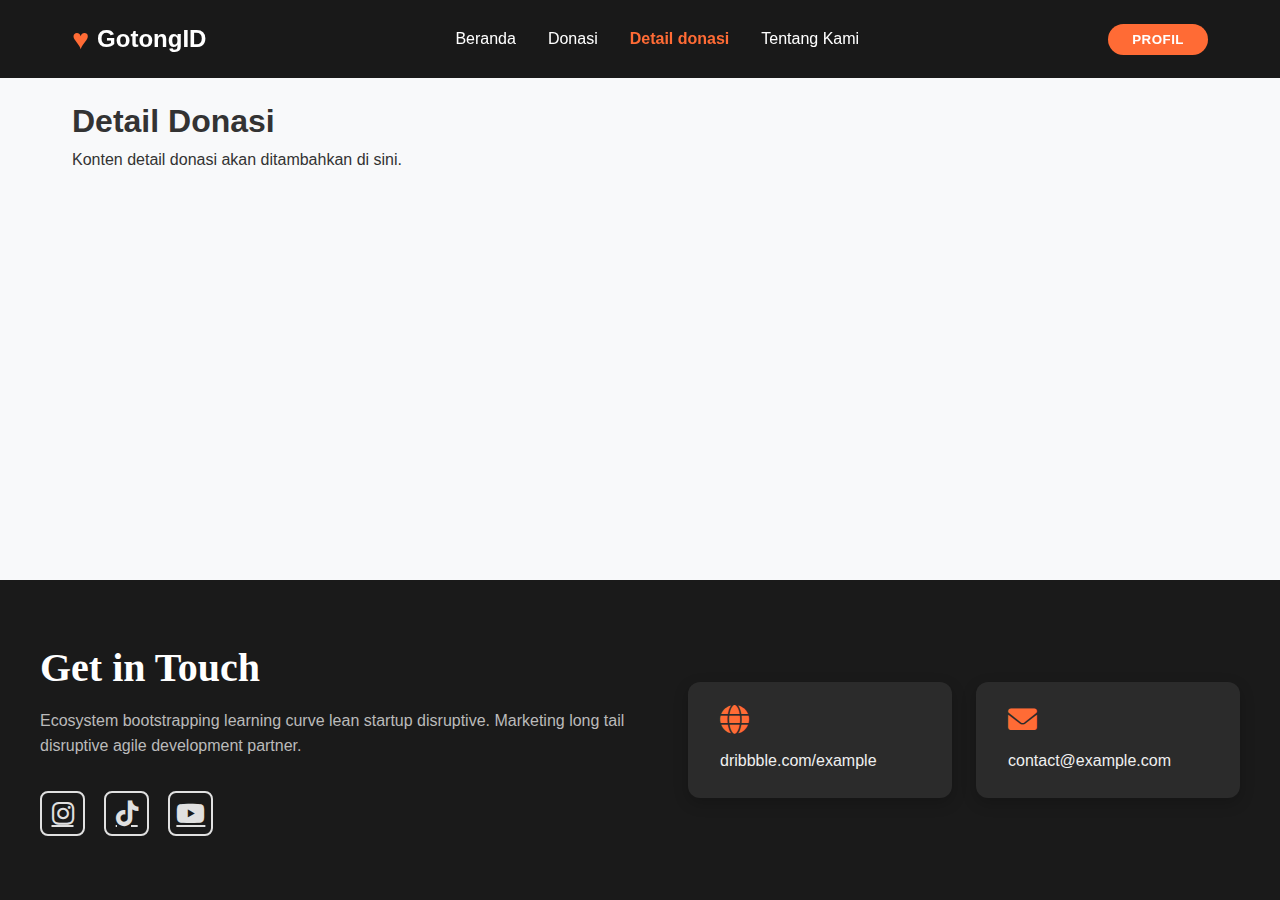
<file: detail-donasi.html>
<!DOCTYPE html>
<html lang="id">
<head>
    <meta charset="UTF-8">
    <meta name="viewport" content="width=device-width, initial-scale=1.0">
    <title>Detail Donasi - GotongID</title>
    <link rel="stylesheet" href="style.css">
    <link rel="stylesheet" href="https://cdnjs.cloudflare.com/ajax/libs/font-awesome/6.0.0/css/all.min.css">
</head>
<body>
    <nav class="navbar">
        <div class="nav-container">
            <div class="logo">GotongID</div>
            <ul class="nav-menu">
                <li><a href="./index.html">Beranda</a></li>
                <li><a href="./donasi.html">Donasi</a></li>
                <li><a href="./detail-donasi.html" class="active">Detail donasi</a></li>
                <li><a href="./tentang-kami.html">Tentang Kami</a></li>
            </ul>
            <button class="profile-btn">PROFIL</button>
        </div>
    </nav>

    <div class="page-wrapper"> 
        <section class="page-content">
            <div class="container">
                <h1>Detail Donasi</h1>
                <p>Konten detail donasi akan ditambahkan di sini.</p>
            </div>
        </section>
    </div> <footer class="get-in-touch-footer">
        <div class="footer-inner-container">
            <div class="footer-left-content">
                <h2>Get in Touch</h2>
                <p>Ecosystem bootstrapping learning curve lean startup disruptive. Marketing long tail disruptive agile development partner.</p>
                <div class="footer-social-icons">
                    <a href="https://www.instagram.com/yourprofile" target="_blank" aria-label="Instagram"><i class="fab fa-instagram"></i></a>
                    <a href="https://www.tiktok.com/@yourprofile" target="_blank" aria-label="TikTok"><i class="fab fa-tiktok"></i></a>
                    <a href="https://www.youtube.com/yourchannel" target="_blank" aria-label="YouTube"><i class="fab fa-youtube"></i></a>
                </div>
            </div>

            <div class="footer-right-cards">
                <div class="contact-card">
                    <i class="fas fa-globe"></i> <span>dribbble.com/example</span>
                </div>
                <div class="contact-card">
                    <i class="fas fa-envelope"></i> <span>contact@example.com</span>
                </div>
            </div>
        </div>
    </footer>
    </body>
</html>
</file>
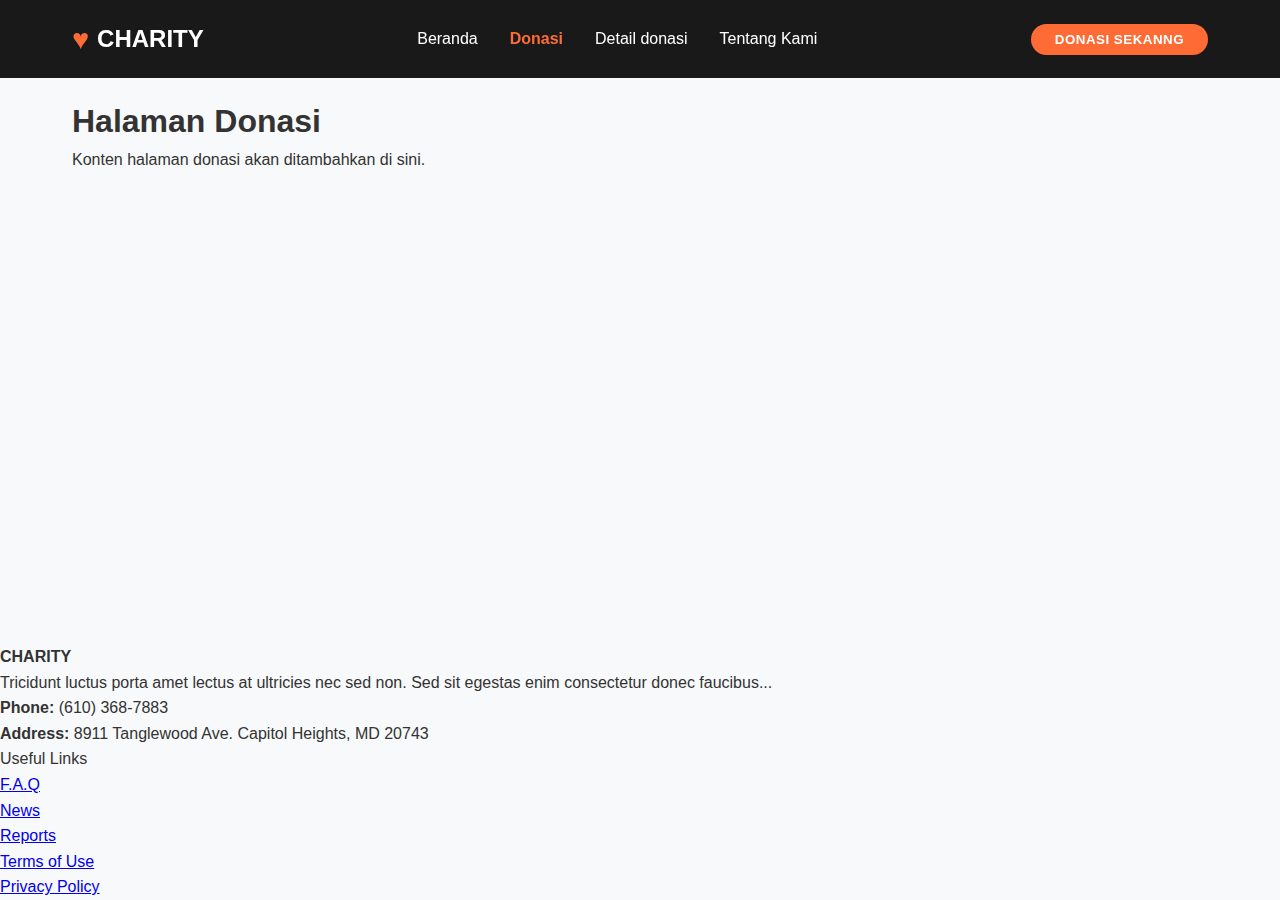
<file: donasi.html>
<!DOCTYPE html>
<html lang="id">
<head>
    <meta charset="UTF-8">
    <meta name="viewport" content="width=device-width, initial-scale=1.0">
    <title>Donasi - Charity</title>
    <link rel="stylesheet" href="style.css">
</head>
<body>
    <!-- Header Navigation -->
    <nav class="navbar">
        <div class="nav-container">
            <div class="logo">CHARITY</div>
            <ul class="nav-menu">
                <li><a href="./index.html">Beranda</a></li>
                <li><a href="./donasi.html" class="active">Donasi</a></li>
                <li><a href="./detail-donasi.html">Detail donasi</a></li>
                <li><a href="./tentang-kami.html">Tentang Kami</a></li>
            </ul>
            <button class="profile-btn">Donasi Sekanng</button>
        </div>
    </nav>

    <!-- Page Content -->
    <section class="page-content">
        <div class="container">
            <h1>Halaman Donasi</h1>
            <p>Konten halaman donasi akan ditambahkan di sini.</p>
        </div>
    </section>

    <footer class="footer">
      <div class="footer-content">
        <div class="footer-left">
          <p>
            <strong>CHARITY</strong><br>
            Tricidunt luctus porta amet lectus at ultricies nec sed non. Sed sit egestas enim consectetur donec faucibus...<br>
            <strong>Phone:</strong> (610) 368-7883<br>
            <strong>Address:</strong> 8911 Tanglewood Ave. Capitol Heights, MD 20743
          </p>
        </div>
        <div class="footer-icons">
          <a href="#" class="social-icon ig" title="Instagram"><i class="fab fa-instagram"></i></a>
          <a href="#" class="social-icon tiktok" title="TikTok"><i class="fab fa-tiktok"></i></a>
          <a href="#" class="social-icon yt" title="YouTube"><i class="fab fa-youtube"></i></a>
        </div>
        <div class="footer-links">
          <p>Useful Links</p>
          <ul>
            <li><a href="#">F.A.Q</a></li>
            <li><a href="#">News</a></li>
            <li><a href="#">Reports</a></li>
            <li><a href="#">Terms of Use</a></li>
            <li><a href="#">Privacy Policy</a></li>
          </ul>
        </div>
      </div>
    </footer>

</body>
</html>
</file>
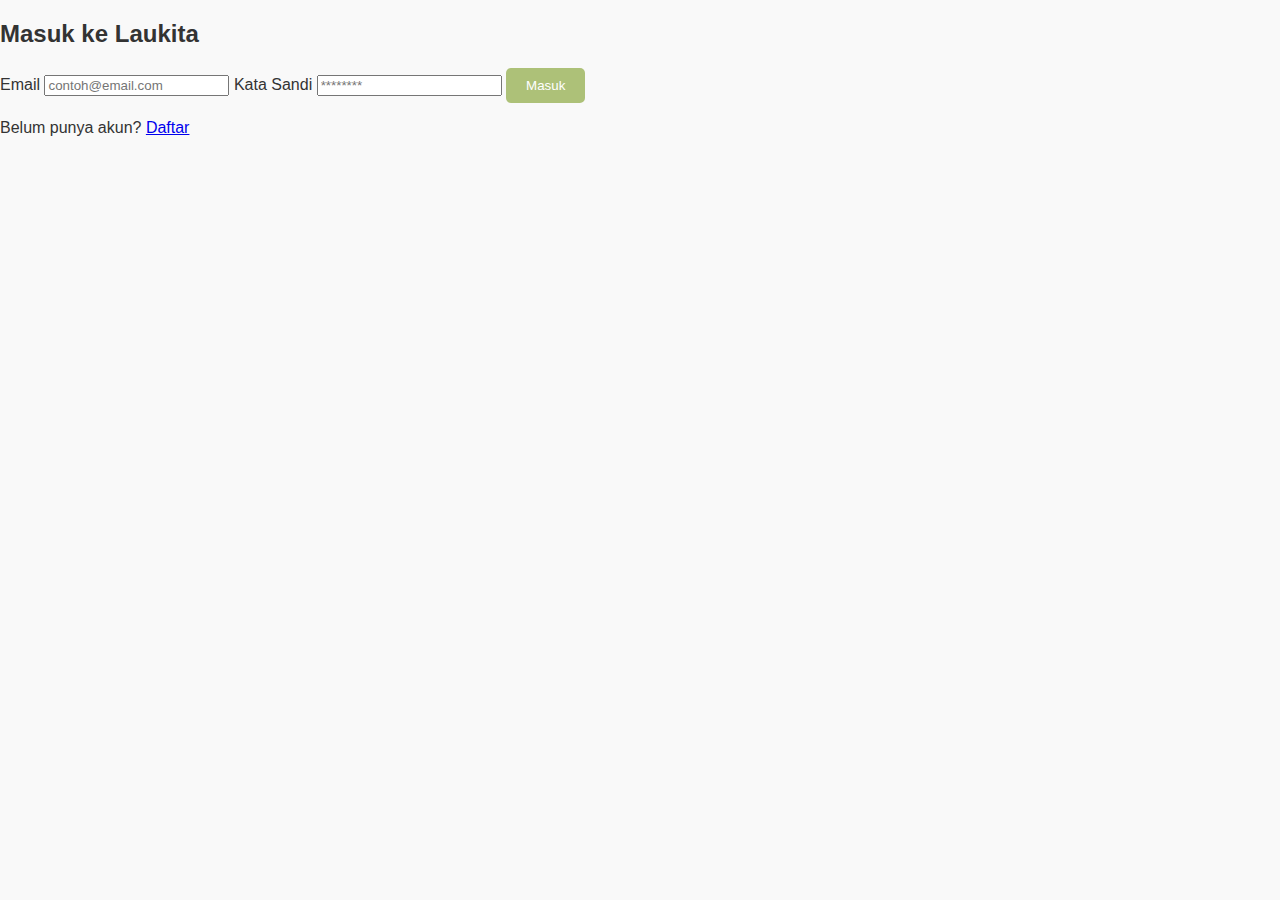
<file: login.html>
<!DOCTYPE html>
<html lang="id">
<head>
  <meta charset="UTF-8">
  <meta name="viewport" content="width=device-width, initial-scale=1.0">
  <title>Login - Laukita</title>
  <link rel="stylesheet" href="styles.css">
</head>
<body class="auth-page">
  <div class="auth-container">
    <h2 class="auth-title">Masuk ke Laukita</h2>
    <form class="auth-form">
      <label for="email">Email</label>
      <input type="email" id="email" name="email" placeholder="contoh@email.com" required>

      <label for="password">Kata Sandi</label>
      <input type="password" id="password" name="password" placeholder="********" required>

      <button type="submit" class="auth-btn">Masuk</button>
    </form>
    <p class="auth-footer">Belum punya akun? <a href="register.html">Daftar</a></p>
  </div>
</body>
</html>
</file>
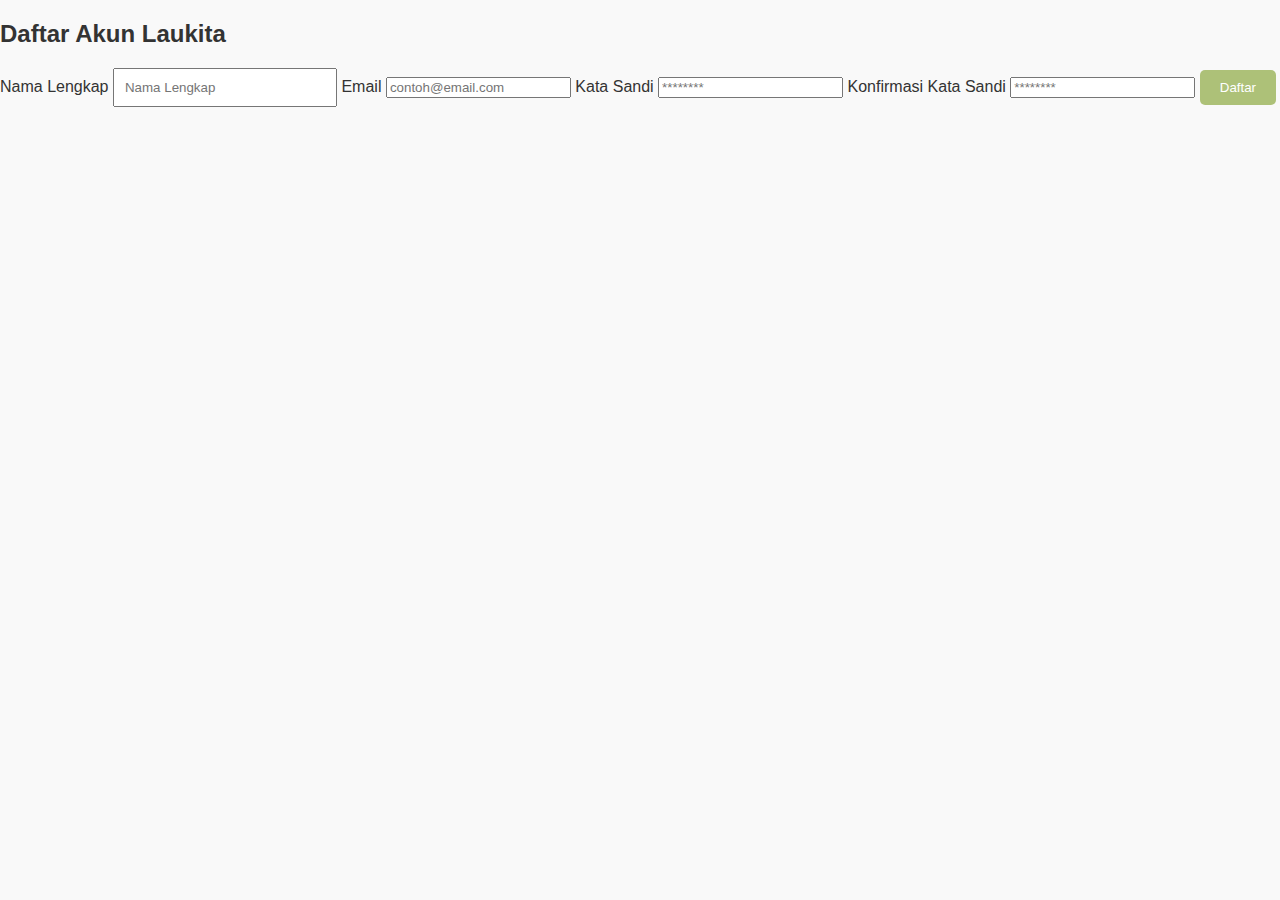
<file: register.html>
<!DOCTYPE html>
<html lang="id">
<head>
  <meta charset="UTF-8">
  <meta name="viewport" content="width=device-width, initial-scale=1.0">
  <title>Daftar - Laukita</title>
  <link rel="stylesheet" href="styles.css">
</head>
<body class="auth-page">
  <div class="auth-container">
    <h2 class="auth-title">Daftar Akun Laukita</h2>
    <form class="auth-form" id="registerForm">
      <label for="name">Nama Lengkap</label>
      <input type="text" id="name" name="name" placeholder="Nama Lengkap" required>

      <label for="email">Email</label>
      <input type="email" id="email" name="email" placeholder="contoh@email.com" required>

      <label for="password">Kata Sandi</label>
      <input type="password" id="password" name="password" placeholder="********" required>

      <label for="confirmPassword">Konfirmasi Kata Sandi</label>
      <input type="password" id="confirmPassword" name="confirmPassword" placeholder="********" required>

      <button type="submit" class="auth-btn">Daftar</button>
    </form>
  </div>

  <script>
    document.getElementById("registerForm").addEventListener("submit", function(e) {
      e.preventDefault();

      const name = document.getElementById("name").value;
      const email = document.getElementById("email").value;
      const password = document.getElementById("password").value;
      const confirmPassword = document.getElementById("confirmPassword").value;

      if (password !== confirmPassword) {
        alert("Kata sandi dan konfirmasi tidak cocok.");
        return;
      }

      const user = { name, email, password };
      localStorage.setItem("user", JSON.stringify(user));

      alert("Akun berhasil dibuat! Silakan login.");
      window.location.href = "login.html";
    });
  </script>
</body>
</html>
</file>
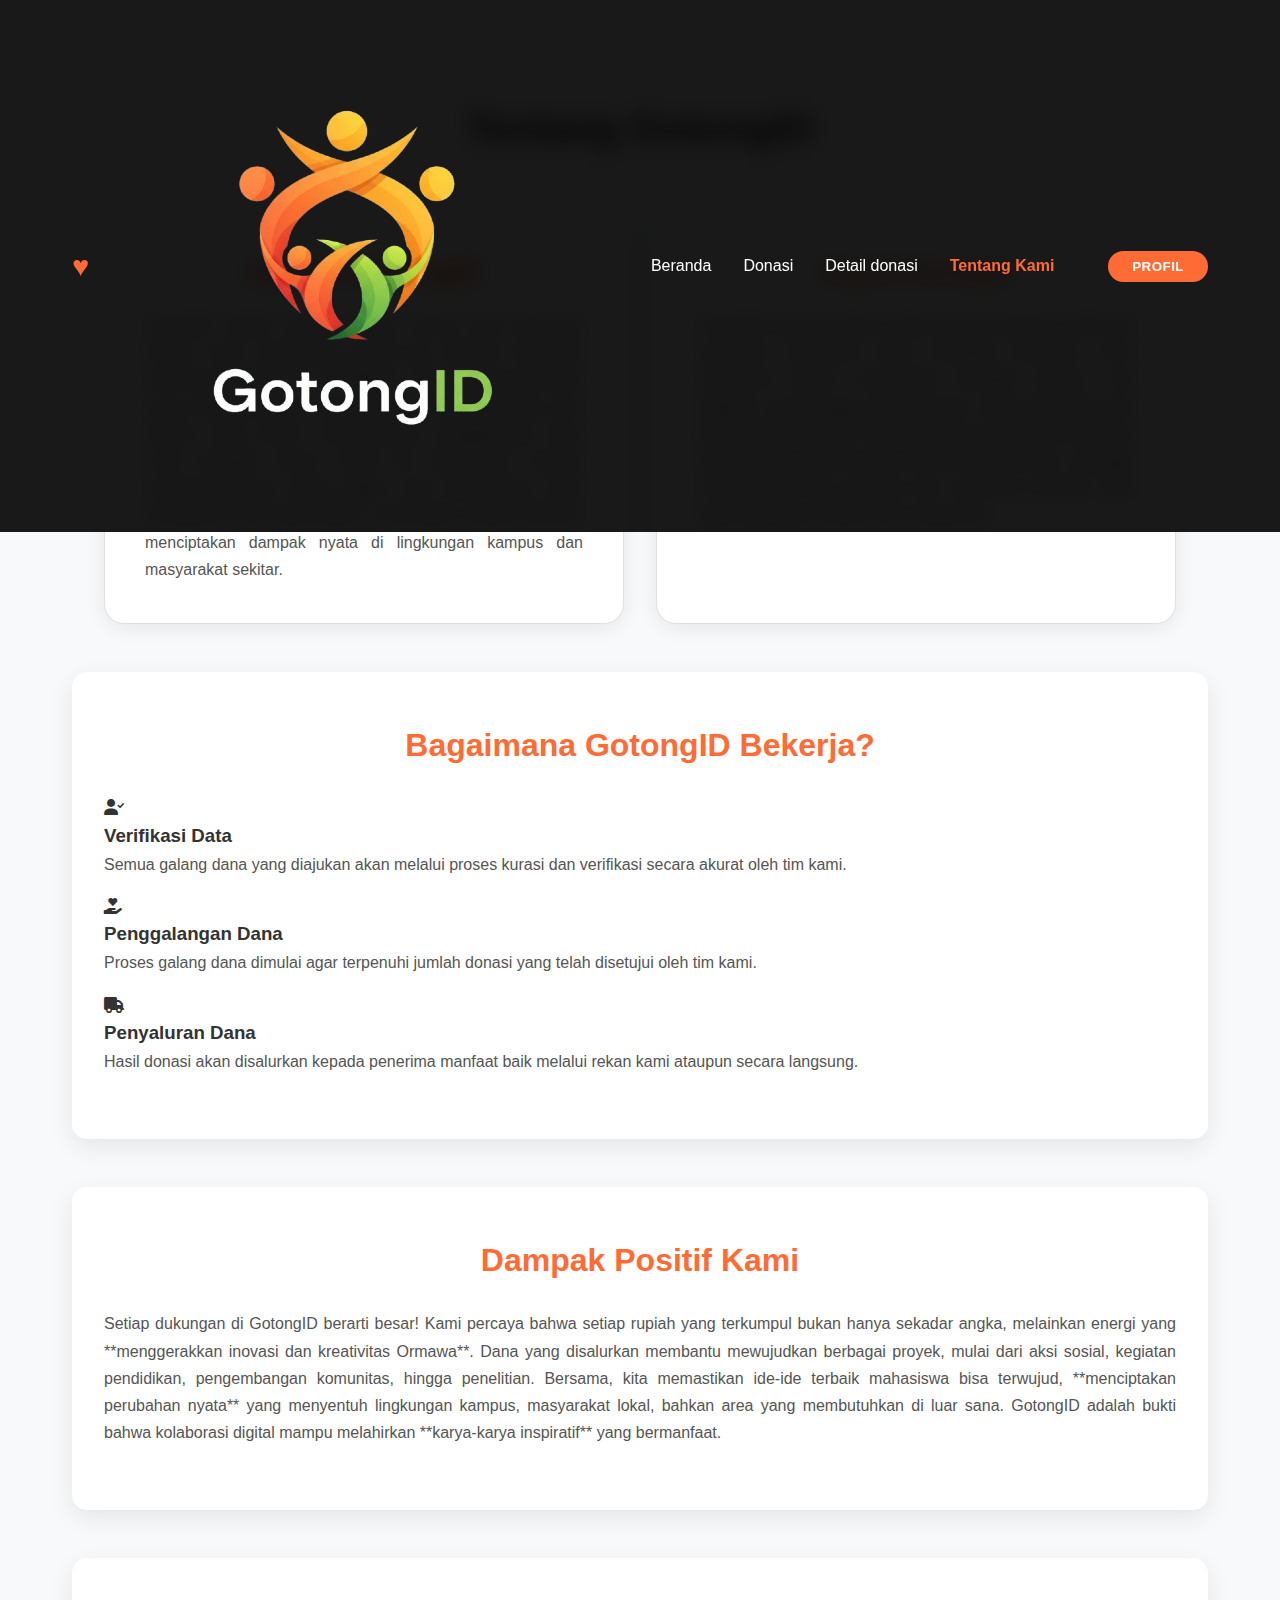
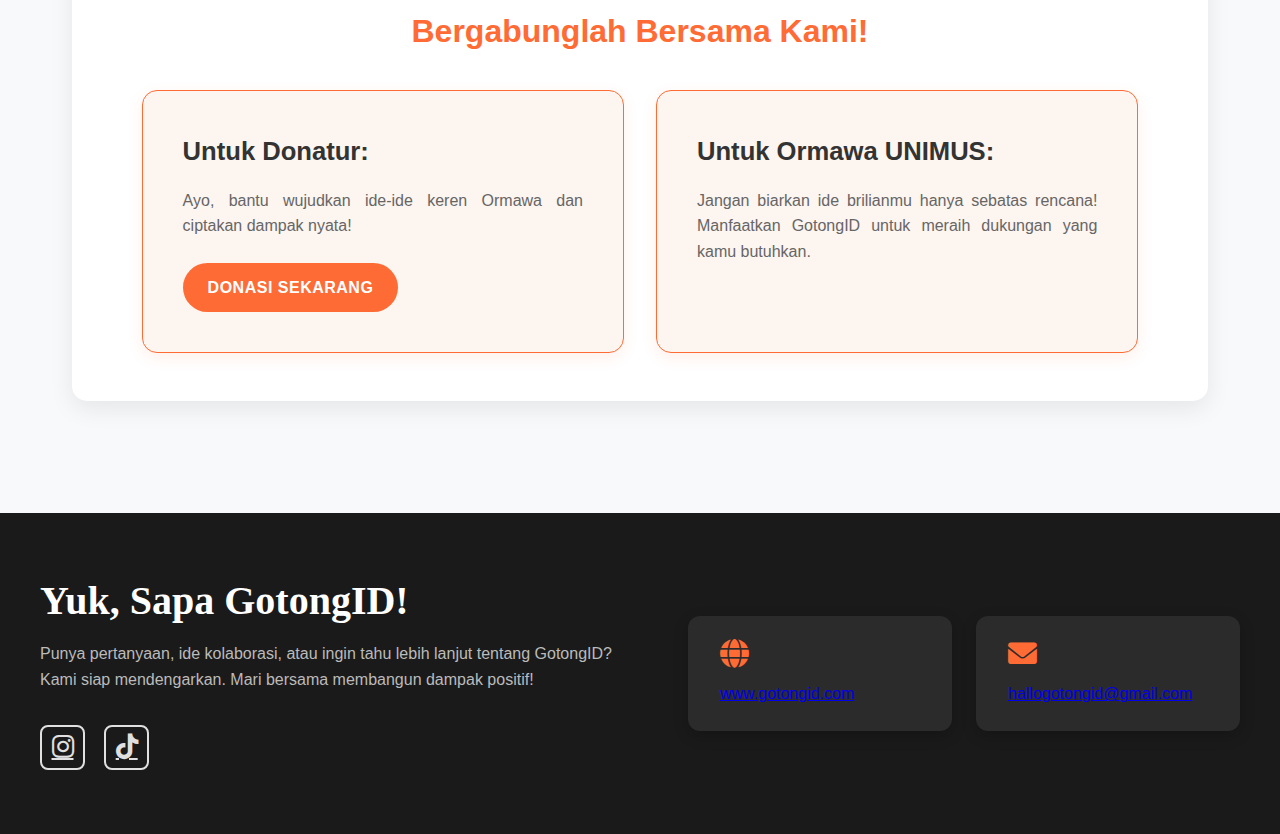
<file: tentang-kami.html>
<!DOCTYPE html>
<html lang="id">
<head>
    <meta charset="UTF-8">
    <meta name="viewport" content="width=device-width, initial-scale=1.0">
    <title>Tentang Kami - GotongID</title>
    <link rel="stylesheet" href="style.css">
    <link rel="stylesheet" href="https://cdnjs.cloudflare.com/ajax/libs/font-awesome/6.0.0/css/all.min.css">
</head>
<body>
    <nav class="navbar">
        <div class="nav-container">
            <div class="logo">
                <img src="gambar/Logo U.png" alt="GotongID Logo">
            </div>
            <ul class="nav-menu">
                <li><a href="./index.html">Beranda</a></li>
                <li><a href="./donasi.html">Donasi</a></li>
                <li><a href="./detail-donasi.html">Detail donasi</a></li>
                <li><a href="./tentang-kami.html" class="active">Tentang Kami</a></li>
            </ul>
            <button class="profile-btn">PROFIL</button>
        </div>
    </nav>

    <div class="page-wrapper">

        <section class="page-content">
            <div class="container">
                <h1 class="page-title">Tentang GotongID</h1>

                <div class="about-cards">
                    <div class="about-card light-card">
                        <h2>Apa itu GotongID</h2>
                        <p>GotongID adalah platform donasi daring yang dirancang khusus untuk mendukung inisiatif dan program organisasi mahasiswa (Ormawa) di UNIMUS.
                        Kami menjadi jembatan yang menghubungkan ide-ide brilian Ormawa dengan para donatur yang peduli, mempermudah penggalangan dana untuk beragam proyek kreatif dan berdampak.
                        Dengan semangat gotong royong digital, kami berkomitmen pada transparansi dan kepercayaan, memastikan setiap kontribusi menciptakan dampak nyata di lingkungan kampus dan masyarakat sekitar.</p>
                    </div>

                    <div class="about-card light-card">
                        <h2>Kami Percaya</h2>
                        <p>GotongID percaya bahwa setiap ide dan gerakan positif dari organisasi mahasiswa
                            layak mendapat dukungan. Kami memahami bahwa mewujudkan berbagai program, dari kegiatan
                            sosial hingga inovasi kreatif, sering terhambat oleh keterbatasan finansial.
                            Kami ada untuk memastikan tidak ada ide baik yang terhenti hanya karena kendala dana,
                            sehingga Ormawa bisa terus berkarya dan membawa dampak nyata bagi lingkungan kampus dan masyarakat.</p>
                    </div>
                </div>

                <div class="section-block">
    <h2>Bagaimana GotongID Bekerja?</h2>
    <div class="how-it-works-grid">

        <div class="how-it-works-item">
            <div class="how-it-works-icon">
                <i class="fas fa-user-check"></i> </div>
            <h3>Verifikasi Data</h3>
            <p>Semua galang dana yang diajukan akan melalui proses kurasi dan verifikasi secara akurat oleh tim kami.</p>
        </div>

        <div class="how-it-works-item">
            <div class="how-it-works-icon">
                <i class="fas fa-hand-holding-heart"></i> </div>
            <h3>Penggalangan Dana</h3>
            <p>Proses galang dana dimulai agar terpenuhi jumlah donasi yang telah disetujui oleh tim kami.</p>
        </div>

        <div class="how-it-works-item">
            <div class="how-it-works-icon">
                <i class="fas fa-truck"></i> </div>
            <h3>Penyaluran Dana</h3>
            <p>Hasil donasi akan disalurkan kepada penerima manfaat baik melalui rekan kami ataupun secara langsung.</p>
        </div>

    </div>
</div>

                <div class="section-block">
                    <h2>Dampak Positif Kami</h2>
                    <p>Setiap dukungan di GotongID berarti besar! Kami percaya bahwa setiap rupiah yang terkumpul bukan hanya sekadar angka, melainkan energi yang **menggerakkan inovasi dan kreativitas Ormawa**. Dana yang disalurkan membantu mewujudkan berbagai proyek, mulai dari aksi sosial, kegiatan pendidikan, pengembangan komunitas, hingga penelitian. Bersama, kita memastikan ide-ide terbaik mahasiswa bisa terwujud, **menciptakan perubahan nyata** yang menyentuh lingkungan kampus, masyarakat lokal, bahkan area yang membutuhkan di luar sana. GotongID adalah bukti bahwa kolaborasi digital mampu melahirkan **karya-karya inspiratif** yang bermanfaat.</p>
                </div>

                <div class="section-block cta-section">
                    <h2>Bergabunglah Bersama Kami!</h2>
                    <div class="cta-buttons">
                        <div class="cta-item">
                            <h3>Untuk Donatur:</h3>
                            <p>Ayo, bantu wujudkan ide-ide keren Ormawa dan ciptakan dampak nyata!</p>
                            <a href="./donasi.html" class="btn primary-btn">Donasi Sekarang</a>
                        </div>
                        <div class="cta-item">
                            <h3>Untuk Ormawa UNIMUS:</h3>
                            <p>Jangan biarkan ide brilianmu hanya sebatas rencana! Manfaatkan GotongID untuk meraih dukungan yang kamu butuhkan.</p>
                        </div>
                    </div>
                </div>

            </div>
        </section>

    </div>
    <footer class="get-in-touch-footer">
  <div class="footer-inner-container">
    <div class="footer-left-content">
      <h2>Yuk, Sapa GotongID!</h2>
      <p>Punya pertanyaan, ide kolaborasi, atau ingin tahu lebih lanjut tentang GotongID? 
        Kami siap mendengarkan. Mari bersama membangun dampak positif!</p>
      <div class="footer-social-icons">
        <a href="https://www.instagram.com/gotongid?igsh=ODZxeWR4cmJjdmw=" target="_blank" aria-label="Instagram">
          <i class="fab fa-instagram"></i>
        </a>
        <a href="https://www.tiktok.com/@gotongid?_t=ZS-8yFsumEsHm1&_r=1" target="_blank" aria-label="TikTok">
          <i class="fab fa-tiktok"></i>
        </a>
      </div>
    </div>

    <div class="footer-right-cards">
      <div class="contact-card">
        <i class="fas fa-globe"></i>
        <span>
          <a href="https://www.gotongid.com" target="_blank" class="footer-link">
            www.gotongid.com
          </a>
        </span>
      </div>
      <div class="contact-card">
        <i class="fas fa-envelope"></i>
        <span>
          <a href="mailto:hallogotongid@gmail.com" class="footer-link">
            hallogotongid@gmail.com
          </a>
        </span>
      </div>
    </div>
  </div>
</footer>

</body>
</html>
</file>
<file: style.css>
/*
 * ===========================================================================
 * GOTO NGID - STYLESHEET UTAMA
 * Versi: 1.0
 * Deskripsi: Mengandung seluruh styling untuk website GotongID.
 * ===========================================================================
 */

/* ===========================================
   1. RESET DAN BASE STYLES
   - Mengatur ulang properti CSS default browser untuk konsistensi.
   - Mendefinisikan gaya dasar (font, warna teks, background) untuk seluruh halaman.
   =========================================== */
* {
    margin: 0;
    padding: 0;
    box-sizing: border-box;
}

html, body {
    height: 100%;
}

body {
    font-family: 'Segoe UI', sans-serif;
    line-height: 1.6;
    color: #333;
    background-color: #f8f9fa;
    margin: 0;
    padding: 0;
    display: flex;
    flex-direction: column;
    min-height: 100vh;
}

/* Page wrapper - Digunakan untuk membungkus konten utama agar footer tetap di bawah */
.page-wrapper {
    flex: 1;
    display: flex;
    flex-direction: column;
}

/* ===========================================
   2. NAVBAR - Navigasi Header Atas
   - Styling untuk bilah navigasi utama di bagian paling atas halaman.
   =========================================== */
.navbar {
    background: rgba(0, 0, 0, 0.9);
    padding: 1rem 0;
    position: fixed;
    width: 100%;
    top: 0;
    z-index: 1000;
    backdrop-filter: blur(10px);
}

.nav-container {
    max-width: 1200px;
    margin: 0 auto;
    display: flex;
    justify-content: space-between;
    align-items: center;
    padding: 0 2rem;
}

.logo {
    color: white;
    font-size: 1.5rem;
    font-weight: bold;
    display: flex;
    align-items: center;
}

.logo::before {
    content: "♥";
    margin-right: 0.5rem;
    color: #ff6b35;
    font-size: 1.8rem;
}

.nav-menu {
    display: flex;
    list-style: none;
    gap: 2rem;
}

.nav-menu a {
    color: white;
    text-decoration: none;
    transition: color 0.3s;
    font-weight: 500;
}

.nav-menu a:hover,
.nav-menu a.active {
    color: #ff6b35;
}

.nav-menu a.active {
    font-weight: bold;
}

.profile-btn {
    background: #ff6b35;
    color: white;
    padding: 0.5rem 1.5rem;
    border: none;
    border-radius: 25px;
    cursor: pointer;
    font-weight: bold;
    transition: all 0.3s;
    text-transform: uppercase;
    letter-spacing: 0.5px;
}

.profile-btn:hover {
    background: #e55a2b;
    transform: translateY(-2px);
    box-shadow: 0 5px 15px rgba(255, 107, 53, 0.4);
}

/* ===========================================
   3. HERO SECTION - Bagian Pembuka Halaman Beranda
   - Styling untuk area hero/banner utama di halaman beranda.
   =========================================== */
.hero {
    background: linear-gradient(rgba(0,0,0,0.5), rgba(0,0,0,0.5)), url('Gambar/Backround.png');
    background-size: cover;
    background-position: center;
    height: 100vh;
    display: flex;
    align-items: center;
    color: white;
    padding-top: 80px;
    position: relative;
    overflow: hidden;
}

.hero-wrapper {
    padding: 0 2rem;
}

.hero h1 {
    font-size: 4rem;
    font-weight: bold;
    margin-bottom: 1.5rem;
    line-height: 1.2;
    text-shadow: 2px 2px 4px rgba(0,0,0,0.5);
}

.hero p {
    font-size: 1.2rem;
    max-width: 600px;
    margin-bottom: 2rem;
    opacity: 0.9;
    line-height: 1.8;
    text-shadow: 1px 1px 2px rgba(0,0,0,0.5);
}

.logo-section {
    display: flex;
    gap: 2rem;
    margin-top: 3rem;
    flex-wrap: wrap;
}

.logo-item:hover {
    background: rgba(255, 255, 255, 0.2);
    transform: translateY(-3px);
}

/* ===========================================
   4. MAIN CONTENT - Konten Utama Halaman (Umum)
   - Gaya umum untuk bagian konten utama di luar hero section.
   =========================================== */
.main-content {
    padding: 5rem 0;
    background: #ffffff;
}

.content-container {
    max-width: 1200px;
    margin: 0 auto;
    padding: 0 2rem;
    display: grid;
    grid-template-columns: 1fr 1fr;
    gap: 4rem;
    align-items: center;
}

/* ===========================================
   5. ABOUT PAGE STYLES - Halaman "Tentang Kami"
   - Styling khusus untuk elemen-elemen di halaman "Tentang Kami".
   =========================================== */

/* Konten Utama Halaman "Tentang Kami" */
.page-content {
    padding: 6rem 0 4rem;
    background: #f8f9fa;
    flex: 1;
}

.page-content .container {
    max-width: 1200px;
    margin: 0 auto;
    padding: 0 2rem;
}

/* Judul Utama Halaman */
.page-title {
    text-align: center;
    font-size: 2.5rem;
    font-weight: bold;
    color: #333;
    margin-bottom: 3rem;
}

/* Container untuk Kartu "Apa itu GotongID" & "Kami Percaya" (2 Kolom) */
.about-cards {
    display: grid;
    grid-template-columns: repeat(auto-fit, minmax(300px, 1fr));
    gap: 2rem;
    max-width: 1200px;
    margin: 0 auto 3rem;
    padding: 0 2rem;
}

/* Styling untuk Setiap Kartu "Tentang Kami" */
.about-card {
    padding: 2.5rem;
    border-radius: 20px;
    box-shadow: 0 4px 20px rgba(0, 0, 0, 0.08);
    transition: transform 0.3s ease, box-shadow 0.3s ease;
    background: #ffffff;
    border: 1px solid #e0e0e0;
}

.about-card:hover {
    transform: translateY(-8px);
    box-shadow: 0 10px 35px rgba(0, 0, 0, 0.12);
}

.about-card h2 {
    font-size: 1.8rem;
    font-weight: bold;
    margin-bottom: 1rem;
    text-align: center;
    color: #ff6b35;
}

.about-card p {
    font-size: 1rem;
    line-height: 1.7;
    text-align: justify;
    color: #555;
    margin: 0;
}

/* Blok Konten Umum (untuk Visi & Misi, Bagaimana Kami Bekerja, Dampak Positif) */
.section-block {
    background-color: #ffffff;
    border-radius: 15px;
    padding: 3rem;
    box-shadow: 0 8px 25px rgba(0, 0, 0, 0.08);
    margin: 0 auto 3rem;
    max-width: 1200px;
    padding-left: 2rem;
    padding-right: 2rem;
}

.section-block h2 {
    color: #ff6b35;
    font-size: 2rem;
    font-weight: bold;
    margin-top: 0;
    margin-bottom: 1.5rem;
    text-align: center;
}

.section-block p {
    color: #555;
    line-height: 1.7;
    text-align: justify;
    margin-bottom: 1rem;
}

/* Styling untuk list di "Bagaimana GotongID Bekerja?" (Jika nanti diubah ke list) */
.section-block ol {
    list-style: none;
    padding: 0;
    margin: 0;
    counter-reset: my-awesome-counter;
}

.section-block ol li {
    background-color: #fdf5f0;
    padding: 15px 20px;
    border-radius: 10px;
    margin-bottom: 15px;
    display: flex;
    align-items: flex-start;
    gap: 15px;
    color: #444;
    position: relative;
    padding-left: 50px;
    box-shadow: 0 2px 8px rgba(0,0,0,0.05);
}

.section-block ol li::before {
    content: counter(my-awesome-counter);
    counter-increment: my-awesome-counter;
    font-weight: bold;
    color: white;
    background-color: #ff6b35;
    width: 30px;
    height: 30px;
    border-radius: 50%;
    display: flex;
    align-items: center;
    justify-content: center;
    font-size: 1.1em;
    flex-shrink: 0;
    position: absolute;
    left: 15px;
    top: 50%;
    transform: translateY(-50%);
}

/* Bagian Call to Action (CTA) - "Bergabunglah Bersama Kami!" */
.cta-section {
    text-align: center;
    background-color: #ffffff;
    border-radius: 15px;
    padding: 3rem;
    box-shadow: 0 8px 25px rgba(0, 0, 0, 0.08);
    margin: 0 auto 3rem;
    max-width: 1200px;
    padding-left: 2rem;
    padding-right: 2rem;
}

.cta-section h2 {
    font-size: 2rem;
    color: #ff6b35;
    margin-bottom: 2rem;
    text-align: center;
}

.cta-buttons {
    display: flex;
    flex-wrap: wrap;
    justify-content: center;
    gap: 2rem;
}

.cta-item {
    flex: 1;
    min-width: 280px;
    max-width: 45%;
    background-color: #fdf5f0;
    border: 1px solid #ff6b35;
    border-radius: 15px;
    padding: 2.5rem;
    box-shadow: 0 5px 15px rgba(255, 107, 53, 0.1);
    transition: transform 0.3s ease, box-shadow 0.3s ease;
    text-align: left;
}

.cta-item:hover {
    transform: translateY(-8px);
    box-shadow: 0 12px 25px rgba(255, 107, 53, 0.2);
}

.cta-item h3 {
    color: #333;
    font-size: 1.6rem;
    margin-top: 0;
    margin-bottom: 1rem;
}

.cta-item p {
    color: #666;
    margin-bottom: 1.5rem;
    line-height: 1.6;
}

/* Tombol Umum (misal untuk "Donasi Sekarang") */
.btn {
    display: inline-block;
    padding: 12px 25px;
    border-radius: 25px;
    text-decoration: none;
    font-weight: 600;
    transition: background-color 0.3s, transform 0.2s, box-shadow 0.3s;
    cursor: pointer;
    border: none;
    text-transform: uppercase;
    letter-spacing: 0.5px;
}

.primary-btn {
    background-color: #ff6b35;
    color: white;
}

.primary-btn:hover {
    background-color: #e65c2f;
    transform: translateY(-2px);
    box-shadow: 0 5px 15px rgba(255, 107, 53, 0.4);
}

/* ===========================================
   6. HERO IMAGE (General Purpose - Elemen Gambar Besar selain Hero Utama)
   - Styling untuk elemen gambar besar yang dapat digunakan di berbagai halaman,
     misalnya sebagai banner di halaman 'Tentang Kami'.
   - REVISI: Menghapus garis putus-putus.
   =========================================== */
.hero-image {
    height: 380px;
    border-radius: 15px;
    display: flex;
    align-items: center;
    justify-content: center;
    color: white;
    font-size: 1.8rem;
    text-align: center;
    box-shadow: 0 15px 30px rgba(255, 107, 53, 0.2);
    position: relative;
    overflow: hidden;
    transition: transform 0.4s ease, box-shadow 0.4s ease;
    background: linear-gradient(135deg, #FF6B35, #FF9933); /* Warna placeholder */
    margin-bottom: 3rem;
}

.hero-image:hover {
    transform: translateY(-10px);
    box-shadow: 0 25px 50px rgba(255, 107, 53, 0.4);
}

.hero-image::before {
    /* MENGHAPUS GARIS PUTUS-PUTUS DENGAN MENGHAPUS PROPERTI BORDER */
    content: '';
    position: absolute;
    top: 0; /* Ubah ke 0 agar tidak ada padding dari border */
    left: 0; /* Ubah ke 0 */
    right: 0; /* Ubah ke 0 */
    bottom: 0; /* Ubah ke 0 */
    /* border: 2px dashed rgba(255, 255, 255, 0.6); <= BARIS INI DIHAPUS/DIKOMENTARI */
    border-radius: 15px; /* Tetap pertahankan border-radius dari parent */
    pointer-events: none;
}

/* ===========================================
   7. SIMPLE NEWS SECTION (Bagian Berita Sederhana)
   - Styling untuk bagian yang menampilkan berita atau artikel singkat.
   =========================================== */
.news-section {
    padding: 60px 20px;
    background: #f8f9fa;
}

.section-header {
    display: flex;
    justify-content: space-between;
    align-items: center;
    flex-wrap: wrap;
    max-width: 1200px;
    margin: 0 auto 40px;
    padding: 0 2rem;
}

.section-header h2 {
    font-size: 2.5rem;
    font-weight: bold;
    color: #333;
    margin: 0;
}

.more-news {
    padding: 12px 24px;
    border: 2px solid #ff6b35;
    background: transparent;
    color: #ff6b35;
    cursor: pointer;
    font-weight: bold;
    border-radius: 25px;
    transition: all 0.3s ease;
    text-transform: uppercase;
    letter-spacing: 0.5px;
}

.more-news:hover {
    background: #ff6b35;
    color: white;
    transform: translateY(-2px);
    box-shadow: 0 5px 15px rgba(255, 107, 53, 0.3);
}

.news-cards {
    display: grid;
    grid-template-columns: repeat(auto-fit, minmax(320px, 1fr));
    gap: 30px;
    max-width: 1200px;
    margin: 0 auto;
    padding: 0 2rem;
}

.card {
    background: white;
    border-radius: 15px;
    overflow: hidden;
    box-shadow: 0 8px 25px rgba(0, 0, 0, 0.1);
    transition: all 0.3s ease;
    border: 1px solid rgba(0, 0, 0, 0.05);
}

.card:hover {
    transform: translateY(-5px);
    box-shadow: 0 15px 40px rgba(0, 0, 0, 0.15);
}

.card .image-placeholder { /* Ini adalah placeholder untuk gambar di dalam kartu berita */
    width: 100%;
    height: 250px;
    overflow: hidden;
    position: relative;
    background: #f0f0f0;
}

.news-image {
    width: 100%;
    height: 100%;
    object-fit: cover;
    transition: transform 0.3s ease;
}

.card:hover .news-image {
    transform: scale(1.05);
}

.card-content {
    padding: 20px;
    text-align: left;
}

.card-content h3 {
    font-size: 1.4rem;
    font-weight: bold;
    color: #333;
    margin: 0 0 12px 0;
    line-height: 1.3;
}

.card-content p {
    font-size: 0.95rem;
    color: #666;
    line-height: 1.6;
    margin: 0;
    text-align: justify;
    display: -webkit-box;
    -webkit-line-clamp: 3;
    -webkit-box-orient: vertical;
    overflow: hidden;
}

/* ===========================================
   8. BACKWARD COMPATIBILITY / GENERAL UTILITY STYLES
   - Bagian ini berisi gaya untuk elemen-elemen yang mungkin digunakan di bagian lain situs
     atau merupakan sisa dari versi sebelumnya.
   - REVISI: Menghapus garis putus-putus.
   =========================================== */
/* .image-placeholder: Asumsi ini adalah class untuk elemen gambar hero/banner di halaman lain
   yang bukan .hero utama dan bukan juga gambar dalam kartu berita (.card .image-placeholder). */
.image-placeholder {
    height: 380px;
    border-radius: 10px;
    display: flex;
    align-items: center;
    justify-content: center;
    color: white;
    font-size: 1.2rem;
    text-align: center;
    box-shadow: 0 20px 40px rgba(255, 107, 53, 0.3);
    position: relative;
    overflow: hidden;
    transition: transform 0.3s;
    background: linear-gradient(135deg, #FF6B35, #FF9933);
}

.image-placeholder:hover {
    transform: translateY(-10px);
}

.image-placeholder::before {
    /* MENGHAPUS GARIS PUTUS-PUTUS DENGAN MENGHAPUS PROPERTI BORDER */
    content: '';
    position: absolute;
    top: 0; /* Ubah ke 0 */
    left: 0; /* Ubah ke 0 */
    right: 0; /* Ubah ke 0 */
    bottom: 0; /* Ubah ke 0 */
    /* border: 2px dashed rgba(255, 255, 255, 0.5); <= BARIS INI DIHAPUS/DIKOMENTARI */
    border-radius: 15px; /* Tetap pertahankan border-radius dari parent */
    pointer-events: none;
}

.image-placeholder::after {
    /* Jika ingin ada ikon atau teks di tengah, tambahkan content di sini */
    /* content: '\f004'; */
    position: absolute;
    top: 50%;
    left: 50%;
    transform: translate(-50%, -70%);
    font-size: 3rem;
    opacity: 0.7;
    color: rgba(255, 255, 255, 0.8);
}


.content-text h2 {
    font-size: 2.5rem;
    margin-bottom: 1.5rem;
    color: #333;
    font-weight: bold;
    line-height: 1.3;
}

.content-text p {
    font-size: 1.1rem;
    margin-bottom: 2rem;
    color: #666;
    line-height: 1.8;
    text-align: justify;
}

.features-grid {
    display: grid;
    grid-template-columns: 1fr 1fr;
    gap: 1.5rem;
    margin-top: 2rem;
}

.feature-item {
    display: flex;
    align-items: center;
    gap: 1rem;
    padding: 1.2rem;
    background: white;
    border-radius: 12px;
    box-shadow: 0 5px 15px rgba(0,0,0,0.1);
    transition: all 0.3s;
    border: 1px solid rgba(255, 107, 53, 0.1);
}

.feature-item:hover {
    transform: translateY(-5px);
    box-shadow: 0 15px 30px rgba(0,0,0,0.15);
    border-color: rgba(255, 107, 53, 0.3);
}

.feature-icon {
    background: #ff6b35;
    color: #ffffff;
    width: 30px;
    height: 30px;
    border-radius: 50%;
    display: flex;
    align-items: center;
    justify-content: center;
    font-weight: bold;
    flex-shrink: 0;
    font-size: 1.1rem;
    box-shadow: 0 4px 8px rgba(255, 107, 53, 0.3);
}

.feature-text {
    font-weight: 600;
    color: #333;
    font-size: 0.95rem;
}

/* Bottom Navigation (Hapus/Komentari jika tidak digunakan) */
.bottom-nav {
    background: #333;
    padding: 1rem 0;
    position: fixed;
    bottom: 0;
    width: 100%;
    z-index: 999;
    box-shadow: 0 -5px 15px rgba(0,0,0,0.1);
}

.bottom-nav-container {
    max-width: 600px;
    margin: 0 auto;
    display: flex;
    justify-content: space-around;
    align-items: center;
    padding: 0 1rem;
}

.nav-icon {
    color: #888;
    text-decoration: none;
    padding: 0.5rem;
    border-radius: 10px;
    transition: all 0.3s;
    display: flex;
    flex-direction: column;
    align-items: center;
    gap: 0.3rem;
    font-size: 0.75rem;
    min-width: 60px;
    text-align: center;
}

.nav-icon:hover,
.nav-icon.active {
    color: #ff6b35;
    background: rgba(255, 107, 53, 0.1);
    transform: translateY(-2px);
}

.nav-icon img {
    width: 60px;
    height: auto;
    display: block;
    border: none;
}

.nav-bar { /* Asumsi ini untuk navigasi khusus (mungkin di hero section) */
    display: flex;
    flex-direction: row;
    justify-content: center;
    align-items: center;
    gap: 200px;
}

/* Icon Section (Bagian ikon/logo di beberapa halaman) */
.icon-section {
    display: flex;
    justify-content: center;
    padding: 20px 0;
}

.icons {
    display: flex;
    gap: 30px;
}

.icon { /* Styling untuk setiap ikon */
    width: 40px;
    height: 40px;
    background-color: #ccc;
    border-radius: 50%;
}

/* Projects Section */
.projects-section {
    padding: 40px 20px;
    text-align: center;
    background-color: #ffffff;
}

.projects-section h2 {
    font-size: 24px;
}

.projects-section p {
    max-width: 700px;
    margin: 0 auto 30px;
}

.map-placeholder img { /* Placeholder untuk gambar peta */
    width: 100%;
    max-width: 1000px;
    height: auto;
    display: block;
    margin: 0 auto;
}

/* ===========================================
   9. GALLERY SECTION - Galeri Foto
   - Styling untuk bagian galeri gambar.
   =========================================== */
.gallery-section {
    text-align: center;
    padding: 60px 20px;
}

.gallery-section h2 {
    font-size: 2rem;
    margin-bottom: 2rem;
    color: #333;
    font-weight: bold;
}

.gallery-container {
    display: grid;
    grid-template-columns: repeat(3, 1fr);
    gap: 20px;
    padding: 40px 20px;
    max-width: 1200px;
    margin-left: auto;
    margin-right: auto;
}

.gallery-item {
    width: 100%;
    height: 250px;
    object-fit: cover;
    border-radius: 12px;
    box-shadow: 0 4px 12px rgba(0,0,0,0.1);
    transition: transform 0.3s, box-shadow 0.3s;
    cursor: pointer;
}

.gallery-item:hover {
    transform: scale(1.05);
    box-shadow: 0 8px 20px rgba(0,0,0,0.2);
}

/* ===========================================
   10. FOOTER - Bagian Bawah Halaman (GAYA UNTUK SEMUA FOOTER SAMA)
   - Styling baru untuk footer website dengan layout "Get in Touch".
   =========================================== */
.get-in-touch-footer {
    background-color: #1a1a1a; /* Warna latar belakang hitam gelap */
    color: #e0e0e0; /* Warna teks terang */
    padding: 4rem 2rem; /* Padding atas dan bawah */
    font-family: 'Segoe UI', sans-serif; /* Font yang konsisten */
    margin-top: auto; /* Memastikan footer berada di bawah konten */
}

.get-in-touch-footer .footer-inner-container {
    max-width: 1200px;
    margin: 0 auto;
    display: flex;
    justify-content: space-between;
    align-items: center; /* Memusatkan vertikal elemen */
    flex-wrap: wrap; /* Agar responsif di layar kecil */
    gap: 3rem; /* Jarak antar kolom */
}

.get-in-touch-footer .footer-left-content {
    flex: 2; /* Mengambil ruang lebih besar */
    min-width: 300px; /* Lebar minimum sebelum wrap */
    max-width: 600px; /* Batasan lebar */
}

.get-in-touch-footer h2 {
    font-family: serif; /* Font serif untuk judul, seperti contoh gambar */
    font-size: 2.5rem; /* Ukuran judul */
    color: #ffffff; /* Warna putih untuk judul */
    margin-bottom: 1rem;
    line-height: 1.2;
}

.get-in-touch-footer p {
    font-size: 1rem;
    line-height: 1.6;
    margin-bottom: 2rem; /* Jarak antara paragraf dan ikon */
    color: #bbbbbb; /* Warna teks deskripsi yang sedikit lebih gelap dari putih */
}

.get-in-touch-footer .footer-social-icons {
    display: flex;
    gap: 1.2rem; /* Jarak antar ikon */
}

.footer-social-icons a {
    color: #e0e0e0; /* Warna ikon default */
    font-size: 1.6rem; /* Ukuran ikon */
    width: 45px; /* Ukuran kotak ikon */
    height: 45px;
    border: 2px solid #e0e0e0; /* Border ikon */
    border-radius: 8px; /* Sudut sedikit melengkung */
    display: flex;
    justify-content: center;
    align-items: center;
    transition: all 0.3s ease; /* Transisi halus */
}

.footer-social-icons a:hover {
    background-color: #ff6b35; /* Warna aksen saat hover */
    border-color: #ff6b35; /* Border berubah warna saat hover */
    color: #ffffff; /* Ikon menjadi putih bersih saat hover */
    transform: translateY(-3px); /* Efek naik sedikit saat hover */
    box-shadow: 0 4px 10px rgba(255, 107, 53, 0.4); /* Bayangan saat hover */
}

/* KARTU KONTAK: Agar kedua kartu sejajar (sampingan) */
.get-in-touch-footer .footer-right-cards {
    flex: 1; /* Mengambil ruang tersisa */
    display: flex;
    flex-direction: row; /* PENTING: Kartu-kartu sejajar secara horizontal */
    flex-wrap: wrap; /* Agar kartu bisa wrap ke bawah di layar kecil */
    justify-content: flex-end; /* Dorong kartu ke kanan */
    gap: 1.5rem; /* Jarak antar kartu */
}

/* KARTU KONTAK: Gaya untuk setiap kartu kontak */
.get-in-touch-footer .contact-card {
    background-color: #2b2b2b; /* Warna latar belakang kartu, sedikit lebih terang dari footer */
    padding: 1.5rem 2rem;
    border-radius: 12px;
    
    display: flex;
    flex-direction: column; /* Ikon di atas teks */
    align-items: flex-start; /* Sejajarkan konten kartu ke kiri */
    
    gap: 0.8rem; /* Jarak antara ikon dan teks dalam kartu */
    box-shadow: 0 5px 15px rgba(0, 0, 0, 0.2); /* Bayangan kartu */
    transition: transform 0.3s ease, background-color 0.3s ease;
    
    /* Mengatur lebar kartu agar bisa sejajar (50% dari wadah dikurangi setengah gap) */
    width: calc(50% - 0.75rem); 
    min-width: 180px; /* Minimal lebar untuk setiap kartu */
}

.get-in-touch-footer .contact-card:hover {
    transform: translateY(-5px); /* Efek naik saat hover */
    background-color: #3a3a3a; /* Sedikit lebih terang saat hover */
}

.get-in-touch-footer .contact-card i {
    font-size: 1.8rem; /* Ukuran ikon di kartu */
    color: #ff6b35; /* Warna aksen untuk ikon */
}

.get-in-touch-footer .contact-card span {
    font-size: 1rem;
    color: #f0f0f0; /* Warna teks dalam kartu */
}

/* --- RESPONSIVE ADJUSTMENTS UNTUK FOOTER (768px) --- */
@media (max-width: 768px) {
    .get-in-touch-footer .footer-inner-container {
        flex-direction: column; /* Tumpuk kolom utama (left content & right cards) secara vertikal */
        text-align: center; /* Pusatkan teks */
        align-items: center; /* Pusatkan item saat ditumpuk */
    }

    .get-in-touch-footer .footer-left-content {
        min-width: 100%; /* Ambil lebar penuh */
        max-width: 100%;
    }

    .get-in-touch-footer .footer-social-icons {
        justify-content: center; /* Pusatkan ikon sosial */
    }

    .get-in-touch-footer .footer-right-cards {
        width: 100%; /* Ambil lebar penuh */
        flex-direction: row; /* KARTU KONTAK TETAP SEJAJAR DI MOBILE JIKA CUKUP RUANG */
        justify-content: center; /* Pusatkan kartu kontak */
    }
    
    .get-in-touch-footer .contact-card {
        width: calc(50% - 0.75rem); /* Tetap sejajar jika cukup ruang */
        justify-content: center; /* Pusatkan konten ikon/teks di dalam kartu */
        align-items: center; /* Pusatkan ikon/teks secara horizontal */
    }
}

@media (max-width: 480px) {
    /* --- RESPONSIVE ADJUSTMENTS UNTUK FOOTER (480px) --- */
    .get-in-touch-footer {
        padding: 3rem 1rem; /* Kurangi padding di layar sangat kecil */
    }

    .get-in-touch-footer h2 {
        font-size: 2rem; /* Kurangi ukuran judul */
    }

    .get-in-touch-footer p {
        font-size: 0.9rem; /* Kurangi ukuran paragraf */
    }

    .footer-social-icons a {
        width: 40px; /* Kecilkan ukuran ikon */
        height: 40px;
        font-size: 1.4rem;
    }

    .get-in-touch-footer .footer-right-cards {
        flex-direction: column; /* PAKSA kartu untuk menumpuk di layar sangat kecil */
        align-items: center; /* Pusatkan kartu saat ditumpuk */
    }
    
    .get-in-touch-footer .contact-card {
        width: 100%; /* Ambil lebar penuh saat ditumpuk */
        padding: 1.2rem 1.5rem; /* Kurangi padding kartu */
        justify-content: center; /* Pusatkan konten ikon/teks di dalam kartu */
        align-items: center; /* Pusatkan ikon/teks secara horizontal */
        text-align: center; /* Pastikan teks di tengah */
    }
    
    .get-in-touch-footer .contact-card i {
        font-size: 1.5rem;
    }

    .get-in-touch-footer .contact-card span {
        font-size: 0.9rem;
    }
}
/* ===========================================
   11. RESPONSIVE DESIGN - Media Queries (DIUBAH DI BAGIAN FOOTER)
   - Menyesuaikan tampilan situs untuk berbagai ukuran layar (tablet, mobile).
   =========================================== */
@media (max-width: 1024px) {
    .content-container {
        gap: 3rem;
    }

    .hero h1 {
        font-size: 3rem;
    }
}

@media (max-width: 768px) {
    .nav-menu {
        display: none;
    }

    .nav-container {
        padding: 0 1rem;
    }

    .content-container {
        grid-template-columns: 1fr;
        gap: 2rem;
        padding: 0 1rem;
    }

    .features-grid {
        grid-template-columns: 1fr;
    }

    .logo-section {
        flex-wrap: wrap;
        gap: 1rem;
    }

    .main-content {
        padding: 3rem 0;
    }

    .content-text h2 {
        font-size: 2rem;
    }

    .bottom-nav-container {
        padding: 0 0.5rem;
    }

    .nav-icon {
        font-size: 0.7rem;
        min-width: 50px;
        padding: 0.3rem;
    }

    /* Responsive untuk About Page */
    .about-cards {
        grid-template-columns: 1fr;
        gap: 1.5rem;
        padding: 0 1rem;
    }
    
    .about-card {
        padding: 2rem;
    }
    
    .page-title {
        font-size: 2rem;
        margin-bottom: 2rem;
    }
    
    .about-card h2 {
        font-size: 1.3rem;
    }
    
    .about-card p {
        font-size: 0.9rem;
    }

    /* Penyesuaian untuk Section Blocks & CTA di Tablet */
    .section-block {
        padding: 2rem 1.5rem;
        margin: 0 auto 2rem;
    }
    .section-block h2 {
        font-size: 1.8rem;
    }
    .section-block ol li {
        padding-left: 45px;
    }
    .section-block ol li::before {
        width: 25px;
        height: 25px;
        font-size: 1em;
    }
    .cta-section {
        padding: 2rem 1.5rem;
        margin: 0 auto 2rem;
    }
    .cta-section h2 {
        font-size: 1.8rem;
    }
    .cta-buttons {
        flex-direction: column;
        gap: 1.5rem;
    }
    .cta-item {
        max-width: 100%;
        padding: 2rem;
    }
    .cta-item h3 {
        font-size: 1.4rem;
    }

    /* Responsive untuk Gallery */
    .gallery-container {
        grid-template-columns: repeat(2, 1fr);
        gap: 15px;
        padding: 20px 10px;
    }
    
    .gallery-item {
        height: 200px;
    }

    /* Responsive untuk hero-image dan news-image */
    .hero-image {
        height: 300px;
        font-size: 1.4rem;
    }
    
    .news-image {
        height: 150px;
    }

    /* --- RESPONSIVE ADJUSTMENTS UNTUK FOOTER --- */
    .get-in-touch-footer .footer-inner-container {
        flex-direction: column; /* Tumpuk kolom secara vertikal */
        text-align: center; /* Pusatkan teks */
        align-items: center; /* Pusatkan item saat ditumpuk */
    }

    .get-in-touch-footer .footer-left-content {
        min-width: 100%; /* Ambil lebar penuh */
        max-width: 100%;
    }

    .get-in-touch-footer .footer-social-icons {
        justify-content: center; /* Pusatkan ikon sosial */
    }

    .get-in-touch-footer .footer-right-cards {
        width: 100%; /* Ambil lebar penuh */
    }
    
    .get-in-touch-footer .contact-card {
        justify-content: center; /* Pusatkan konten kartu di mobile */
    }
}

@media (max-width: 480px) {
    .hero h1 {
        font-size: 2rem;
    }

    .content-text h2 {
        font-size: 1.8rem;
    }

    /* Perbaikan: .image-placeholder dan .hero-image */
    .image-placeholder {
        height: 250px;
    }
    .hero-image {
        height: 200px;
        font-size: 1.2rem;
        border-radius: 10px;
    }
    .hero-image::before {
        top: 10px;
        left: 10px;
        right: 10px;
        bottom: 10px;
        border-radius: 15px;
    }
    
    .news-image {
        height: 120px;
    }

    .feature-item {
        padding: 1rem;
    }

    .nav-icon {
        font-size: 0.65rem;
        min-width: 45px;
    }

    /* Responsive untuk About Page - Mobile Kecil */
    .about-card {
        padding: 1.5rem;
    }
    
    .page-title {
        font-size: 1.8rem;
        padding-top: 1rem;
    }

    /* Responsive untuk Section Blocks & CTA di Mobile Kecil */
    .section-block {
        padding: 1.5rem;
    }
    .section-block h2 {
        font-size: 1.5rem;
    }
    .cta-section {
        padding: 1.5rem;
    }
    .cta-section h2 {
        font-size: 1.5rem;
    }
    .cta-item h3 {
        font-size: 1.2rem;
    }
    .btn {
        padding: 10px 20px;
        font-size: 0.9rem;
    }

    /* Responsive untuk Gallery - Mobile Kecil */
    .gallery-container {
        grid-template-columns: 1fr;
        gap: 15px;
    }
    
    .gallery-item {
        height: 200px;
    }
    
    .gallery-section h2 {
        font-size: 1.5rem;
    }

    /* --- RESPONSIVE ADJUSTMENTS UNTUK FOOTER MOBILE KECIL --- */
    .get-in-touch-footer {
        padding: 3rem 1rem; /* Kurangi padding di layar sangat kecil */
    }

    .get-in-touch-footer h2 {
        font-size: 2rem; /* Kurangi ukuran judul */
    }

    .get-in-touch-footer p {
        font-size: 0.9rem; /* Kurangi ukuran paragraf */
    }

    .footer-social-icons a {
        width: 40px; /* Kecilkan ukuran ikon */
        height: 40px;
        font-size: 1.4rem;
    }

    .get-in-touch-footer .contact-card {
        padding: 1.2rem 1.5rem; /* Kurangi padding kartu */
        flex-direction: column; /* Ikon dan teks kartu bisa ditumpuk */
        gap: 0.5rem;
    }
    
    .get-in-touch-footer .contact-card i {
        font-size: 1.5rem;
    }

    .get-in-touch-footer .contact-card span {
        font-size: 0.9rem;
        text-align: center;
    }
}
</file>
<file: styles.css>
body {
    font-family: Arial, sans-serif;
    margin: 0;
    padding: 0;
    background-color: #F9F9F9;
    color: #333333;
}

header {
    background-color: #D8E2DC;
    color: #34495e;
    padding: 20px;
    text-align: center;
}

input[type="text"] {
    padding: 10px;
    width: 200px;
}

.header-content {
    display: flex;
    flex-direction: column;
    align-items: center;
    padding: 30px 20px;
    background-color: #D8E2DC;
    gap: 10px;
}

.search-bar {
    padding: 10px;
    width: 250px;
    border-radius: 5px;
    border: 1px solid #ccc;
    font-size: 14px;
}

.navbar {
    display: flex;
    justify-content: space-between;
    align-items: center;
    background-color: #A4C3B2; 
    padding: 15px 20px;
}

.nav-links {
    list-style: none;
    display: flex;
    gap: 15px; 
}

.nav-links li {
    display: inline;
}

.nav-links a {
    color: white;
    text-decoration: none;
    padding: 8px 15px;
    border-radius: 5px; 
    transition: background-color 0.3s;
}

.nav-links a:hover {
    background-color: #8AA89F; 
}

@media (max-width: 768px) {
    .navbar {
        flex-direction: column;
    }

    .nav-links {
        flex-direction: column;
        width: 100%;
    }

    .nav-links li {
        text-align: center;
        margin: 10px 0; 
    }
}

.categories,
.latest-recipes,
.recommended-recipes {
    margin: 20px;
    padding: 20px;
    background: white;
    border-radius: 8px;
    box-shadow: 0 2px 10px rgba(0,0,0,0.1);
}

.category {
    display: flex;
    justify-content: space-around;
    margin-bottom: 20px;
}

.recipe {
    display: inline-block;
    margin: 50px;
    text-align: center;
}

.recipe img {
    width: 150px;
    height: 100px;
    border-radius: 10px;
}

footer {
    text-align: center;
    padding: 20px;
}

button {
    padding: 10px 20px;
    background-color: #ADC178;
    color: white;
    border: none;
    border-radius: 5px;
    cursor: pointer;
}

button:hover {
    background-color: #A1B46C;
}

.logo img {
    height: 50px;
    width: auto;
}
</file>
